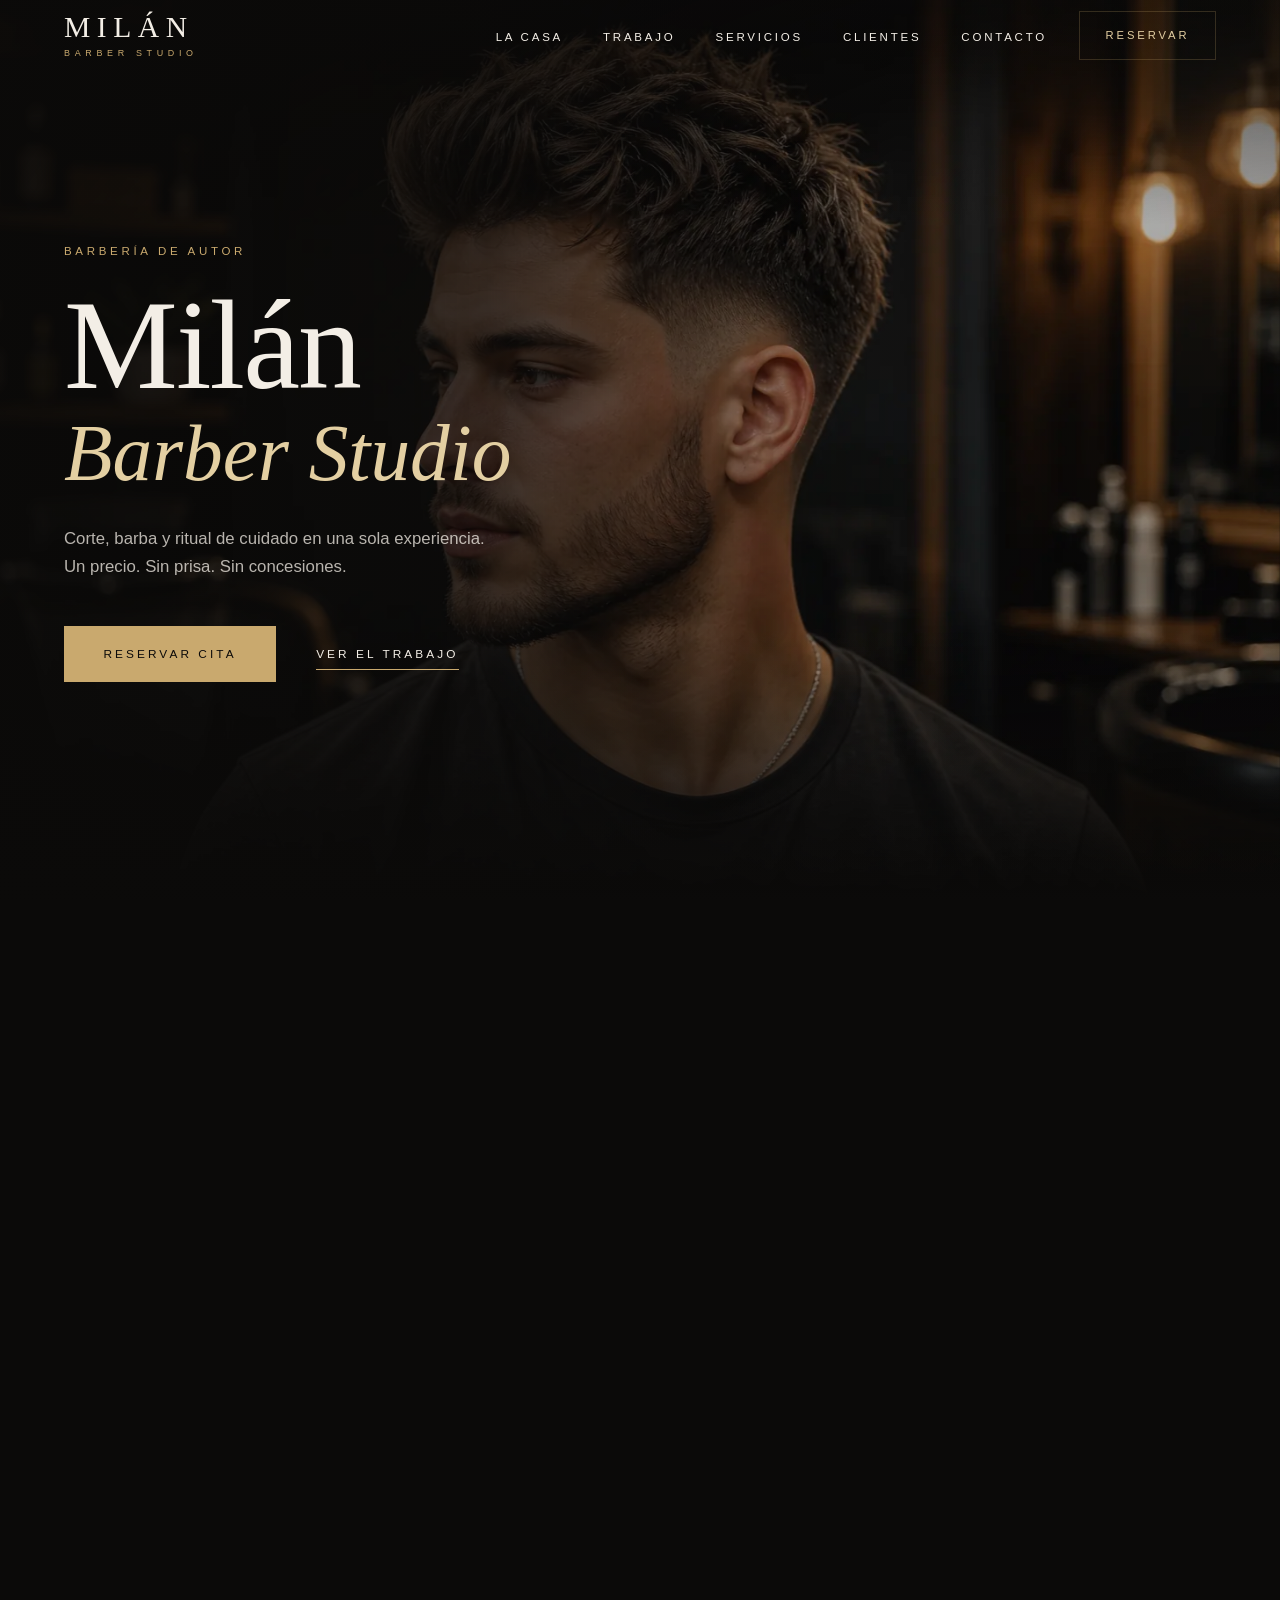
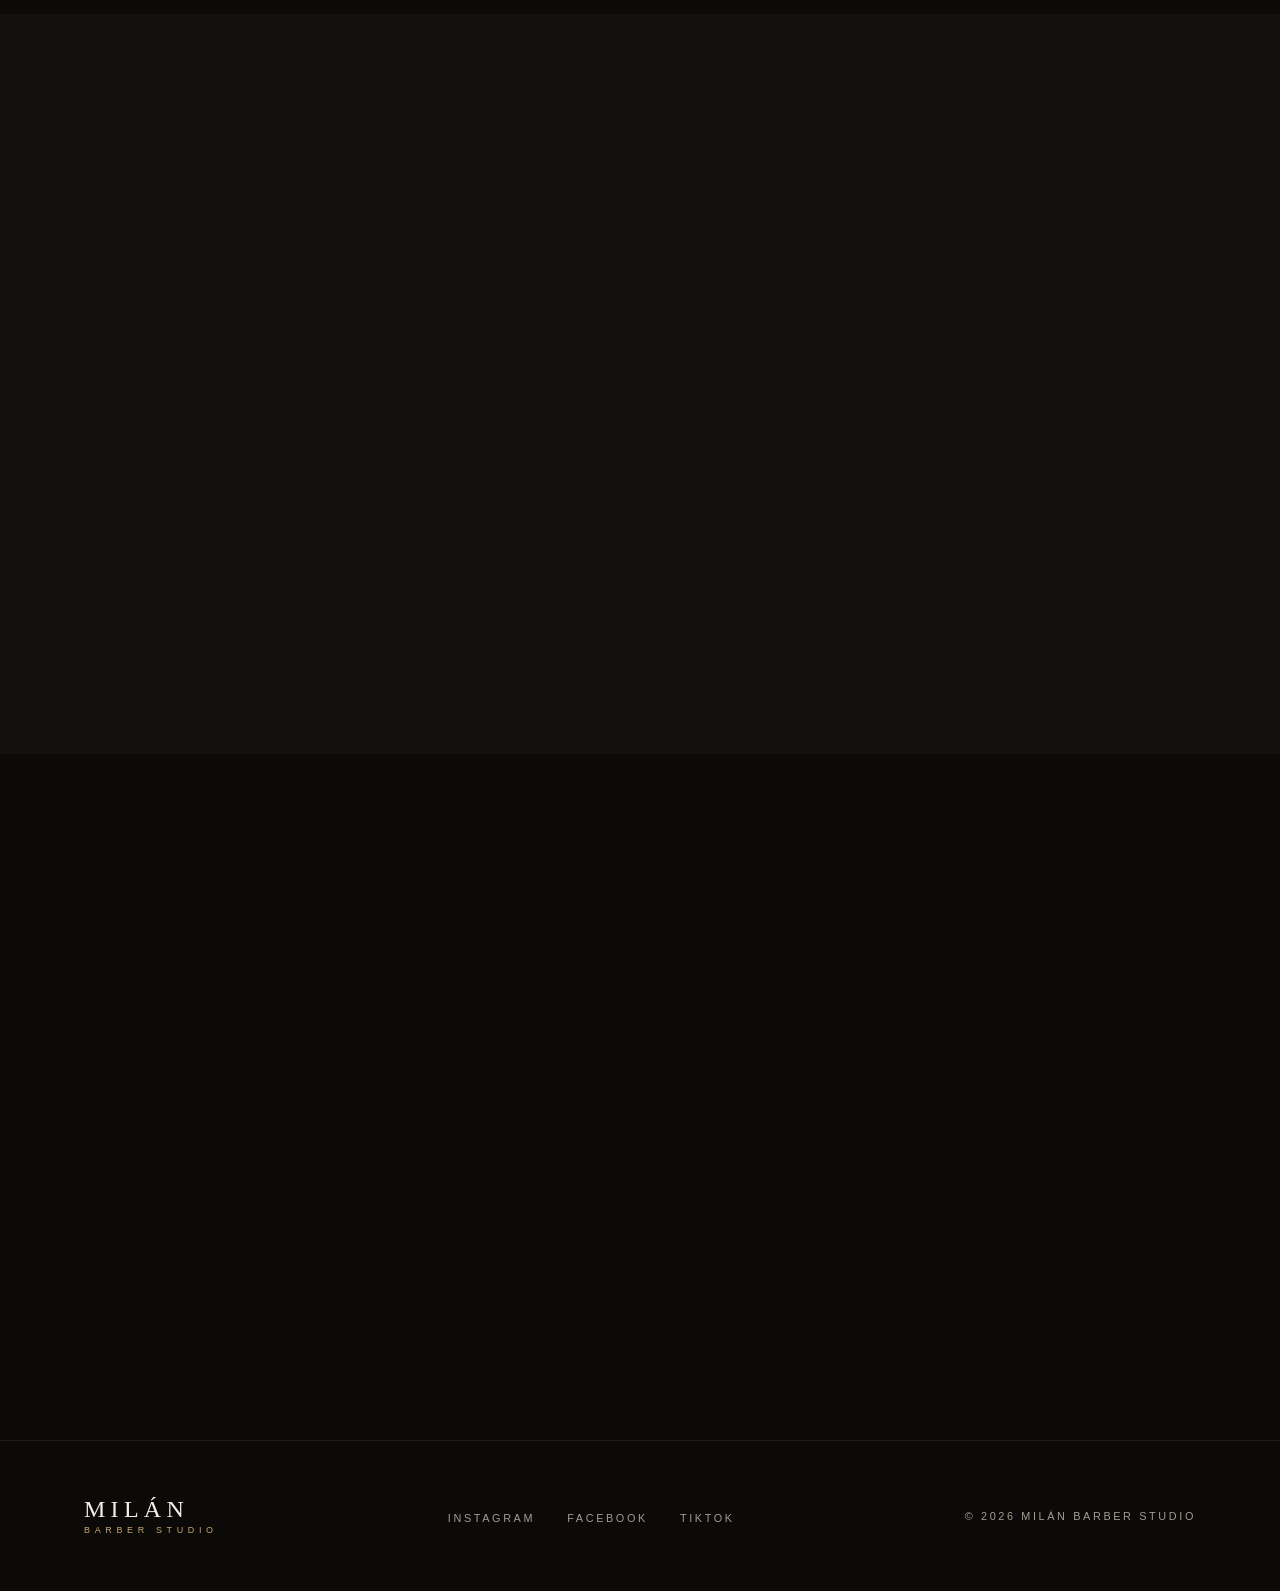
<file: index.html>
<!DOCTYPE html>
<html lang="es">
<head>
  <meta charset="UTF-8" />
  <meta name="viewport" content="width=device-width, initial-scale=1" />
  <meta http-equiv="Content-Security-Policy" content="default-src 'self'; script-src 'self' 'sha256-Du+OJKJSbdUgz5nrHeWWINvez6XKDDU/tyj/5c2uvwo=' https://www.googletagmanager.com https://www.google-analytics.com; style-src 'self' https://fonts.googleapis.com; font-src https://fonts.gstatic.com; img-src 'self' data:; base-uri 'self'; form-action 'self'" />
  <script>document.documentElement.classList.add('js')</script>

  <title>Milán Barber Studio · Barbería de autor</title>
  <meta name="description" content="Milán Barber Studio — barbería de autor. Corte, barba y ritual de cuidado en una sola experiencia, a un precio único. Reserva por WhatsApp." />
  <meta name="theme-color" content="#0b0a09" />
  <link rel="canonical" href="https://milanbarberstudio.com/" />
  <link rel="icon" href="data:image/svg+xml,%3Csvg xmlns='http://www.w3.org/2000/svg' viewBox='0 0 64 64'%3E%3Crect width='64' height='64' fill='%230b0a09'/%3E%3Ctext x='32' y='45' font-family='Georgia,serif' font-size='40' fill='%23c9a96e' text-anchor='middle'%3EM%3C/text%3E%3C/svg%3E" />

  <meta property="og:type" content="website" />
  <meta property="og:locale" content="es_MX" />
  <meta property="og:site_name" content="Milán Barber Studio" />
  <meta property="og:title" content="Milán Barber Studio · Barbería de autor" />
  <meta property="og:description" content="Corte, barba y ritual de cuidado en una sola experiencia, a un precio único." />
  <meta property="og:url" content="https://milanbarberstudio.com/" />
  <meta property="og:image" content="https://milanbarberstudio.com/assets/images/og.jpg" />
  <meta name="twitter:card" content="summary_large_image" />

  <link rel="preconnect" href="https://fonts.googleapis.com" />
  <link rel="preconnect" href="https://fonts.gstatic.com" crossorigin />
  <link rel="stylesheet" href="https://fonts.googleapis.com/css2?family=Cormorant+Garamond:ital,wght@0,300;0,400;0,500;1,300;1,400&family=Jost:wght@300;400;500&display=swap" />
  <link rel="preload" as="image" href="assets/images/hero.webp" imagesrcset="assets/images/hero-sm.webp 768w, assets/images/hero.webp 1536w" imagesizes="100vw" fetchpriority="high" />
  <link rel="stylesheet" href="css/styles.css" />

  <script type="application/ld+json">
  {
    "@context": "https://schema.org",
    "@type": "BarberShop",
    "name": "Milán Barber Studio",
    "url": "https://milanbarberstudio.com/",
    "image": "https://milanbarberstudio.com/assets/images/og.jpg",
    "telephone": "+52 667 123 4567",
    "priceRange": "$$$",
    "openingHoursSpecification": [
      { "@type": "OpeningHoursSpecification", "dayOfWeek": ["Monday","Tuesday","Wednesday","Thursday","Friday"], "opens": "09:00", "closes": "20:00" },
      { "@type": "OpeningHoursSpecification", "dayOfWeek": "Saturday", "opens": "09:00", "closes": "18:00" },
      { "@type": "OpeningHoursSpecification", "dayOfWeek": "Sunday", "opens": "10:00", "closes": "15:00" }
    ]
  }
  </script>
</head>
<body>

  <a class="skip-link" href="#contenido">Saltar al contenido</a>

  <!-- ═════════════ Navegación ═════════════ -->
  <header class="nav" id="nav">
    <a href="#inicio" class="brand" aria-label="Milán Barber Studio, inicio">
      <span class="brand-name">Milán</span>
      <span class="brand-sub">Barber Studio</span>
    </a>

    <nav class="nav-menu" id="navMenu" aria-label="Principal">
      <ul>
        <li><a href="#nosotros">La casa</a></li>
        <li><a href="#galeria">Trabajo</a></li>
        <li><a href="#servicios">Servicios</a></li>
        <li><a href="#testimonios">Clientes</a></li>
        <li><a href="#contacto">Contacto</a></li>
      </ul>
    </nav>

    <a href="#contacto" class="nav-cta">Reservar</a>

    <button class="nav-toggle" id="navToggle" type="button" aria-label="Abrir menú" aria-expanded="false" aria-controls="navMenu">
      <span></span><span></span>
    </button>
  </header>

  <main id="contenido">

    <!-- ═════════════ Hero ═════════════ -->
    <section id="inicio" class="hero">
      <img class="hero-img"
           src="assets/images/hero.webp"
           srcset="assets/images/hero-sm.webp 768w, assets/images/hero.webp 1536w"
           sizes="100vw"
           width="1536" height="1024"
           alt=""
           fetchpriority="high" />
      <div class="hero-shade" aria-hidden="true"></div>

      <div class="hero-content">
        <p class="eyebrow hero-in">Barbería de autor</p>
        <h1 class="hero-title hero-in">
          Milán
          <em>Barber Studio</em>
        </h1>
        <p class="hero-lead hero-in">
          Corte, barba y ritual de cuidado en una sola experiencia.<br class="br-desktop" />
          Un precio. Sin prisa. Sin concesiones.
        </p>
        <div class="hero-actions hero-in">
          <a href="#contacto" class="btn btn-gold">Reservar cita</a>
          <a href="#galeria" class="btn-link">Ver el trabajo</a>
        </div>
      </div>

      <a href="#nosotros" class="scroll-cue" aria-label="Bajar a la siguiente sección">
        <span>Descubrir</span>
        <i aria-hidden="true"></i>
      </a>
    </section>

    <!-- ═════════════ Nosotros ═════════════ -->
    <section id="nosotros" class="section about">
      <div class="container about-grid">
        <figure class="about-figure reveal">
          <img src="assets/images/galeria/fade-clasico.webp" width="1200" height="800" loading="lazy" decoding="async"
               alt="Barbero terminando un fade clásico en Milán Barber Studio" />
        </figure>

        <div class="about-text">
          <p class="eyebrow reveal"><span class="num">01</span> La casa</p>
          <h2 class="section-title reveal">Tu estilo, <em>nuestra pasión</em></h2>
          <p class="body-text reveal">
            En Milán Barber Studio combinamos técnica clásica con la precisión de las tendencias actuales.
            Un espacio pensado para el caballero que valora un corte impecable, un ambiente sereno
            y un trato a la altura.
          </p>
          <p class="body-text reveal">
            Nuestro concepto de <strong>barra libre</strong> reúne todos los servicios de la casa en una sola visita:
            usted sólo se sienta y se deja atender.
          </p>

          <dl class="stats reveal">
            <div><dt>10+</dt><dd>Años de oficio</dd></div>
            <div><dt>1</dt><dd>Precio, todo incluido</dd></div>
            <div><dt>5.0</dt><dd>Calificación de clientes</dd></div>
          </dl>
        </div>
      </div>
    </section>

    <!-- ═════════════ Galería ═════════════ -->
    <section id="galeria" class="section gallery">
      <div class="container">
        <header class="section-head split">
          <div>
            <p class="eyebrow reveal"><span class="num">02</span> El trabajo</p>
            <h2 class="section-title reveal">Galería <em>de cortes</em></h2>
          </div>
          <p class="body-text reveal">
            Cada corte se diseña para quien lo lleva. Fades, texturas, barbas y diseños hechos a mano, uno a la vez.
          </p>
        </header>

        <div class="gallery-grid" id="galeriaGrid"></div>
      </div>
    </section>

    <!-- ═════════════ Servicios ═════════════ -->
    <section id="servicios" class="section services">
      <div class="container">
        <header class="section-head center">
          <p class="eyebrow reveal"><span class="num">03</span> Servicios</p>
          <h2 class="section-title reveal">La barra libre <em>Milán</em></h2>
          <p class="body-text reveal">
            Un solo precio por visita y todos los servicios de la casa incluidos.
            Sin extras, sin sorpresas.
          </p>
        </header>

        <div class="offer reveal">
          <div class="offer-main">
            <span class="offer-tag">Todo incluido</span>
            <p class="offer-text">
              Corte, barba, cejas, lavado y tratamiento durante su visita.
              Una experiencia completa, cuidada en cada detalle.
            </p>
          </div>
          <div class="offer-price">
            <span class="offer-price-label">Precio por visita</span>
            <span class="offer-price-value">Consultar</span>
            <a href="#contacto" class="btn-link">Reservar</a>
          </div>
        </div>

        <ol class="menu">
          <li class="menu-item reveal">
            <div class="menu-row"><h3>Corte clásico</h3><span class="menu-dots" aria-hidden="true"></span><span class="menu-incl">Incluido</span></div>
            <p>Corte a tijera o máquina con acabado preciso, adaptado a su estilo. Incluye lavado y secado.</p>
          </li>
          <li class="menu-item reveal">
            <div class="menu-row"><h3>Arreglo de barba</h3><span class="menu-dots" aria-hidden="true"></span><span class="menu-incl">Incluido</span></div>
            <p>Perfilado con navaja, toalla caliente y aceites esenciales.</p>
          </li>
          <li class="menu-item reveal">
            <div class="menu-row"><h3>Fade &amp; degradado</h3><span class="menu-dots" aria-hidden="true"></span><span class="menu-incl">Incluido</span></div>
            <p>Del skin fade al high fade, con transición limpia y textura a medida.</p>
          </li>
          <li class="menu-item reveal">
            <div class="menu-row"><h3>Cejas &amp; detalles</h3><span class="menu-dots" aria-hidden="true"></span><span class="menu-incl">Incluido</span></div>
            <p>Perfilado de cejas y acabados finos para un resultado pulido.</p>
          </li>
          <li class="menu-item reveal">
            <div class="menu-row"><h3>Tratamiento capilar</h3><span class="menu-dots" aria-hidden="true"></span><span class="menu-incl">Incluido</span></div>
            <p>Hidratación y brillo para devolver vitalidad al cabello.</p>
          </li>
          <li class="menu-item reveal">
            <div class="menu-row"><h3>Diseño de líneas</h3><span class="menu-dots" aria-hidden="true"></span><span class="menu-incl">Incluido</span></div>
            <p>Líneas y patrones trazados a mano, con la precisión de una firma.</p>
          </li>
        </ol>
      </div>
    </section>

    <!-- ═════════════ Testimonios ═════════════ -->
    <section id="testimonios" class="section testimonials">
      <div class="container">
        <header class="section-head center">
          <p class="eyebrow reveal"><span class="num">04</span> Clientes</p>
          <h2 class="section-title reveal">Quienes <em>vuelven</em></h2>
        </header>

        <div class="quotes">
          <figure class="quote reveal">
            <blockquote>El mejor corte que he tenido en años. Sales con todo hecho y sin pagar de más.</blockquote>
            <figcaption><strong>Carlos Mendoza</strong><span>Cliente frecuente</span></figcaption>
          </figure>
          <figure class="quote reveal">
            <blockquote>Ambiente impecable, trato excelente y el fade quedó perfecto. Es mi lugar de confianza.</blockquote>
            <figcaption><strong>Luis Ramírez</strong><span>Nuevo cliente</span></figcaption>
          </figure>
          <figure class="quote reveal">
            <blockquote>Meticulosos y creativos. El concepto de barra libre vale cada peso.</blockquote>
            <figcaption><strong>Javier Villanueva</strong><span>Cliente desde 2022</span></figcaption>
          </figure>
        </div>
      </div>
    </section>

    <!-- ═════════════ Contacto ═════════════ -->
    <section id="contacto" class="section contact">
      <div class="container contact-grid">
        <div class="contact-text">
          <p class="eyebrow reveal"><span class="num">05</span> Reservas</p>
          <h2 class="section-title reveal">Reserve <em>su lugar</em></h2>
          <p class="body-text reveal">
            Atendemos con cita previa para dedicarle el tiempo que merece.
            Escríbanos por WhatsApp y le confirmamos el horario.
          </p>
          <div class="contact-actions reveal">
            <a href="https://wa.me/526671234567?text=Hola%2C%20quiero%20reservar%20en%20Mil%C3%A1n%20Barber%20Studio" target="_blank" rel="noopener" class="btn btn-gold">Reservar por WhatsApp</a>
            <a href="tel:+526671234567" class="btn btn-ghost">Llamar · 667 123 4567</a>
          </div>
        </div>

        <div class="hours reveal">
          <h3 class="hours-title">Horario</h3>
          <dl>
            <div class="hours-row"><dt>Lunes a viernes</dt><span class="menu-dots" aria-hidden="true"></span><dd>9:00 – 20:00</dd></div>
            <div class="hours-row"><dt>Sábado</dt><span class="menu-dots" aria-hidden="true"></span><dd>9:00 – 18:00</dd></div>
            <div class="hours-row"><dt>Domingo</dt><span class="menu-dots" aria-hidden="true"></span><dd>10:00 – 15:00</dd></div>
          </dl>
        </div>
      </div>
    </section>

  </main>

  <!-- ═════════════ Footer ═════════════ -->
  <footer class="footer">
    <div class="container footer-inner">
      <a href="#inicio" class="brand brand-footer" aria-label="Milán Barber Studio, volver arriba">
        <span class="brand-name">Milán</span>
        <span class="brand-sub">Barber Studio</span>
      </a>
      <ul class="footer-social">
        <li><a href="#" aria-label="Instagram">Instagram</a></li>
        <li><a href="#" aria-label="Facebook">Facebook</a></li>
        <li><a href="#" aria-label="TikTok">TikTok</a></li>
      </ul>
      <p class="footer-copy">© <span id="year">2026</span> Milán Barber Studio</p>
    </div>
  </footer>

  <!-- WhatsApp flotante -->
  <a href="https://wa.me/526671234567?text=Hola%2C%20quiero%20reservar%20en%20Mil%C3%A1n%20Barber%20Studio" target="_blank" rel="noopener" class="wa-float" id="waFloat" aria-label="Reservar por WhatsApp">
    <svg viewBox="0 0 24 24" aria-hidden="true"><path d="M17.472 14.382c-.297-.149-1.758-.867-2.03-.967-.273-.099-.471-.148-.67.15-.197.297-.767.966-.94 1.164-.173.199-.347.223-.644.075-.297-.15-1.255-.463-2.39-1.475-.883-.788-1.48-1.761-1.653-2.059-.173-.297-.018-.458.13-.606.134-.133.298-.347.446-.52.149-.174.198-.298.298-.497.099-.198.05-.371-.025-.52-.075-.149-.669-1.612-.916-2.207-.242-.579-.487-.5-.669-.51-.173-.008-.371-.01-.57-.01-.198 0-.52.074-.792.372-.272.297-1.04 1.016-1.04 2.479 0 1.462 1.065 2.875 1.213 3.074.149.198 2.096 3.2 5.077 4.487.709.306 1.262.489 1.694.625.712.227 1.36.195 1.871.118.571-.085 1.758-.719 2.006-1.413.248-.694.248-1.289.173-1.413-.074-.124-.272-.198-.57-.347m-5.421 7.403h-.004a9.87 9.87 0 01-5.031-1.378l-.361-.214-3.741.982.998-3.648-.235-.374a9.86 9.86 0 01-1.51-5.26c.001-5.45 4.436-9.884 9.888-9.884 2.64 0 5.122 1.03 6.988 2.898a9.825 9.825 0 012.893 6.994c-.003 5.45-4.437 9.884-9.885 9.884m8.413-18.297A11.815 11.815 0 0012.05 0C5.495 0 .16 5.335.157 11.892c0 2.096.547 4.142 1.588 5.945L.057 24l6.305-1.654a11.882 11.882 0 005.683 1.448h.005c6.554 0 11.89-5.335 11.893-11.893a11.821 11.821 0 00-3.48-8.413z"/></svg>
  </a>

  <!-- Visor de fotos -->
  <dialog class="lightbox" id="lightbox" aria-label="Visor de fotos">
    <button class="lb-close" type="button" aria-label="Cerrar">×</button>
    <button class="lb-nav lb-prev" type="button" aria-label="Foto anterior">‹</button>
    <figure>
      <img id="lbImg" alt="" />
      <figcaption id="lbCaption"></figcaption>
    </figure>
    <button class="lb-nav lb-next" type="button" aria-label="Foto siguiente">›</button>
  </dialog>

  <script src="js/galeria-config.js" defer></script>
  <script src="js/main.js" defer></script>
</body>
</html>
</file>
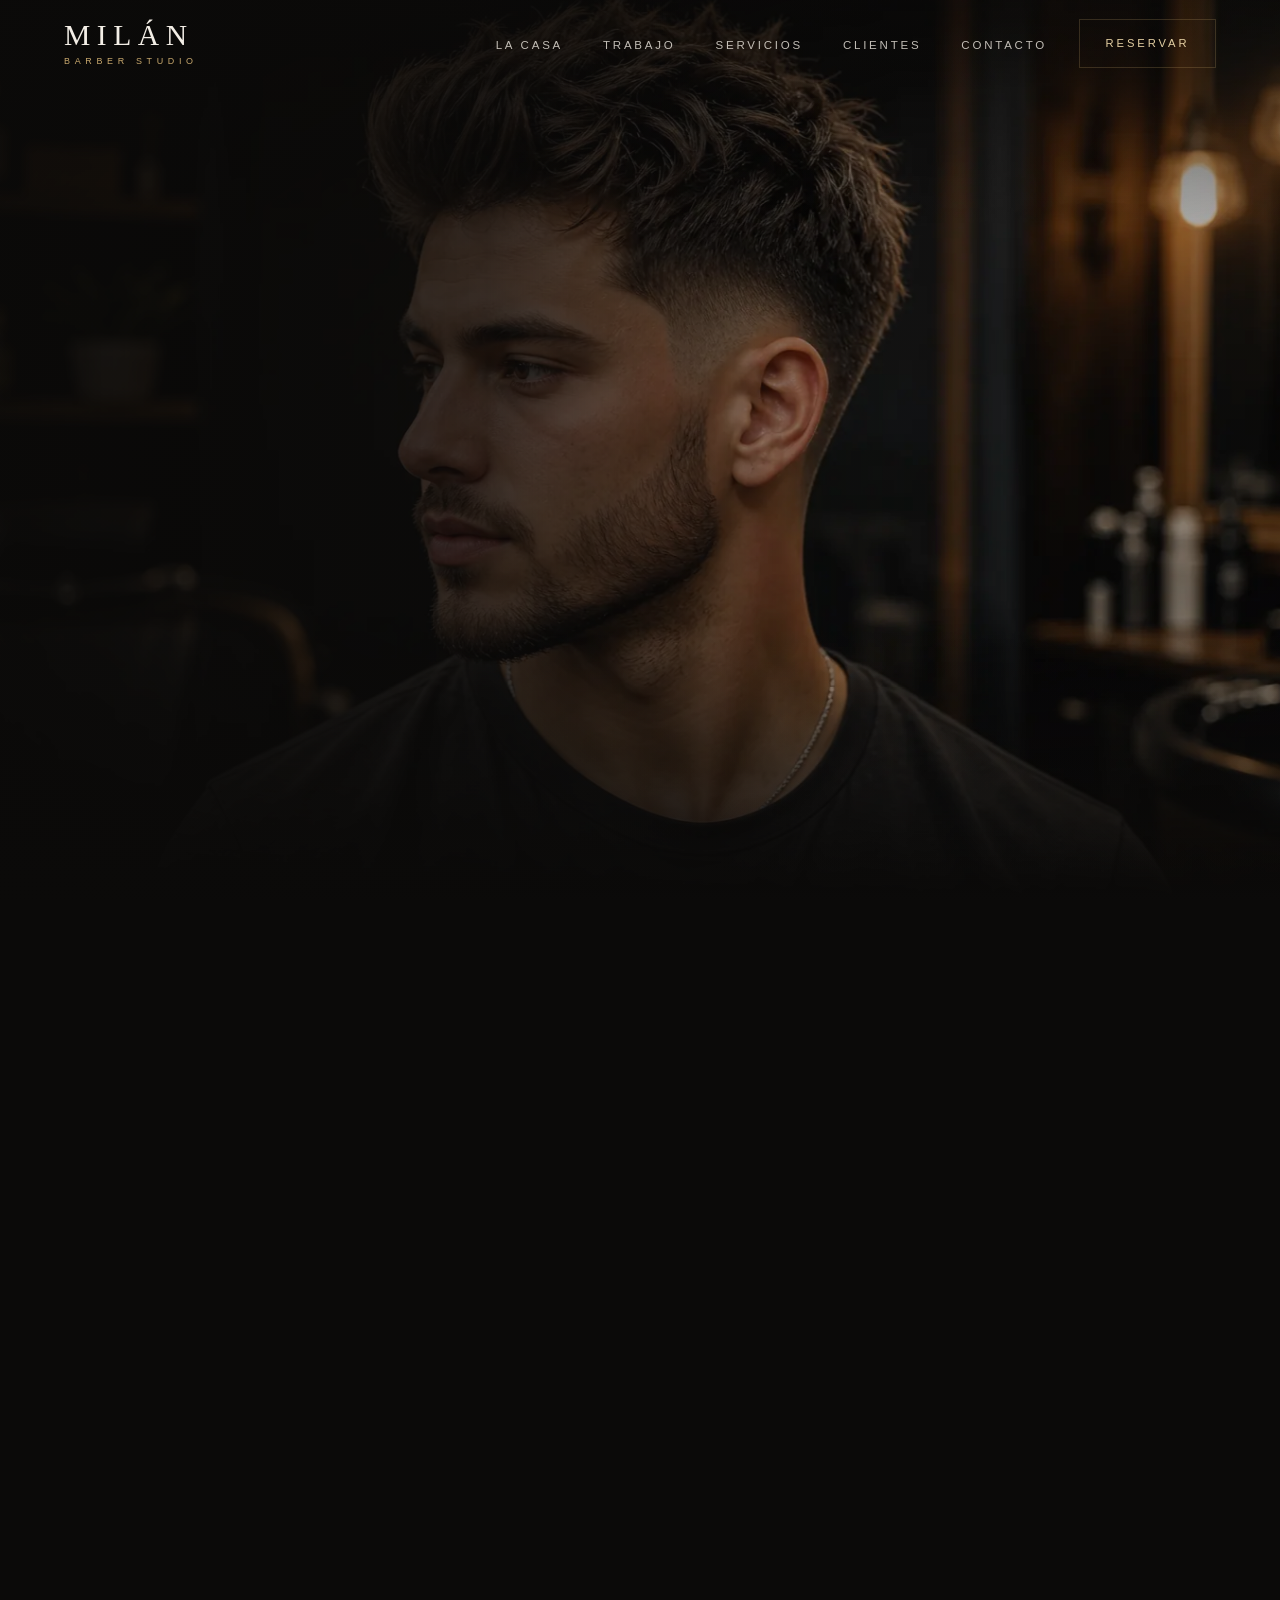
<file: barberia.html>
<!DOCTYPE html>
<html lang="es">
<head>
  <meta charset="UTF-8" />
  <meta name="viewport" content="width=device-width, initial-scale=1" />
  <meta http-equiv="refresh" content="0; url=index.html" />
  <link rel="canonical" href="https://milanbarberstudio.com/" />
  <title>Milán Barber Studio</title>
</head>
<body>
  <p>Redirigiendo a <a href="index.html">Milán Barber Studio</a>…</p>
</body>
</html>
</file>
<file: css/styles.css>
/* ==========================================================================
   Milán Barber Studio — hoja de estilos
   Paleta: negro cálido + marfil + champán. Tipografía: Cormorant Garamond / Jost.
   ========================================================================== */

:root {
  --ink:        #0b0a09;   /* fondo principal */
  --ink-2:      #121110;   /* fondo alterno */
  --ink-3:      #1b1916;   /* superficies */
  --ivory:      #f3eee6;   /* texto principal */
  --muted:      #a49c90;   /* texto secundario */
  --gold:       #c9a96e;   /* acento champán */
  --gold-soft:  #e3cfa2;
  --line:       rgba(201, 169, 110, 0.22);
  --line-soft:  rgba(243, 238, 230, 0.08);

  --serif: 'Cormorant Garamond', 'Times New Roman', serif;
  --sans:  'Jost', 'Helvetica Neue', Arial, sans-serif;

  --ease: cubic-bezier(0.22, 1, 0.36, 1);
  --gutter: clamp(1.25rem, 5vw, 4rem);
  --section-y: clamp(5.5rem, 12vw, 10rem);
  --nav-h: 5.5rem;
}

/* ── Base ─────────────────────────────────────────────────────────────── */
*, *::before, *::after { box-sizing: border-box; margin: 0; padding: 0; }

html {
  scroll-behavior: smooth;
  scroll-padding-top: 4.5rem;
  -webkit-text-size-adjust: 100%;
}

body {
  background: var(--ink);
  color: var(--ivory);
  font-family: var(--sans);
  font-weight: 300;
  font-size: 1rem;
  line-height: 1.7;
  -webkit-font-smoothing: antialiased;
  -moz-osx-font-smoothing: grayscale;
  text-rendering: optimizeLegibility;
  overflow-x: hidden;
}

body.menu-open { overflow: hidden; }

img { display: block; max-width: 100%; height: auto; }
a { color: inherit; text-decoration: none; }
ul, ol { list-style: none; }
strong { font-weight: 500; color: var(--ivory); }

::selection { background: var(--gold); color: var(--ink); }

:focus-visible {
  outline: 1px solid var(--gold);
  outline-offset: 4px;
}

.skip-link {
  position: absolute;
  left: 1rem;
  top: -4rem;
  z-index: 2000;
  padding: 0.75rem 1.25rem;
  background: var(--gold);
  color: var(--ink);
  font-size: 0.8rem;
  letter-spacing: 0.1em;
}
.skip-link:focus { top: 1rem; }

.container {
  width: 100%;
  max-width: 1240px;
  margin: 0 auto;
  padding: 0 var(--gutter);
}

.section { padding: var(--section-y) 0; position: relative; }

/* ── Tipografía ───────────────────────────────────────────────────────── */
.eyebrow {
  display: flex;
  align-items: center;
  gap: 0.9rem;
  font-size: 0.72rem;
  font-weight: 400;
  letter-spacing: 0.32em;
  text-transform: uppercase;
  color: var(--gold);
  margin-bottom: 1.6rem;
}

.eyebrow .num {
  font-family: var(--serif);
  font-style: italic;
  font-size: 1rem;
  letter-spacing: 0.05em;
  text-transform: none;
}

.eyebrow .num::after {
  content: '';
  display: inline-block;
  width: 2.5rem;
  height: 1px;
  margin-left: 0.9rem;
  vertical-align: middle;
  background: var(--line);
}

.section-title {
  font-family: var(--serif);
  font-weight: 300;
  font-size: clamp(2.6rem, 5.4vw, 4.75rem);
  line-height: 1.02;
  letter-spacing: -0.01em;
  margin-bottom: 1.75rem;
}

.section-title em {
  font-style: italic;
  color: var(--gold-soft);
}

.body-text {
  color: var(--muted);
  font-size: 1.02rem;
  max-width: 34rem;
}
.body-text + .body-text { margin-top: 1.1rem; }

.section-head { margin-bottom: clamp(3rem, 6vw, 5rem); }

.section-head.split {
  display: grid;
  grid-template-columns: 1fr 1fr;
  align-items: end;
  gap: 3rem;
}
.section-head.split .section-title { margin-bottom: 0; }

.section-head.center { text-align: center; }
.section-head.center .eyebrow { justify-content: center; }
.section-head.center .body-text { margin: 0 auto; }

/* ── Botones ──────────────────────────────────────────────────────────── */
.btn {
  position: relative;
  display: inline-flex;
  align-items: center;
  justify-content: center;
  min-height: 3.5rem;
  padding: 0 2.4rem;
  font-family: var(--sans);
  font-size: 0.74rem;
  font-weight: 400;
  letter-spacing: 0.26em;
  text-transform: uppercase;
  white-space: nowrap;
  border: 1px solid var(--gold);
  overflow: hidden;
  isolation: isolate;
  transition: color 0.5s var(--ease), border-color 0.5s var(--ease);
}

.btn::before {
  content: '';
  position: absolute;
  inset: 0;
  z-index: -1;
  transform: scaleX(0);
  transform-origin: right;
  transition: transform 0.6s var(--ease);
}
.btn:hover::before { transform: scaleX(1); transform-origin: left; }

.btn-gold { background: var(--gold); color: var(--ink); }
.btn-gold::before { background: var(--ivory); }
.btn-gold:hover { border-color: var(--ivory); }

.btn-ghost { color: var(--ivory); border-color: var(--line); }
.btn-ghost::before { background: var(--gold); }
.btn-ghost:hover { color: var(--ink); border-color: var(--gold); }

.btn-link {
  position: relative;
  display: inline-block;
  padding: 0.4rem 0;
  font-size: 0.74rem;
  font-weight: 400;
  letter-spacing: 0.26em;
  text-transform: uppercase;
  color: var(--ivory);
}
.btn-link::after {
  content: '';
  position: absolute;
  left: 0; right: 0; bottom: 0;
  height: 1px;
  background: var(--gold);
  transform-origin: left;
  transition: transform 0.6s var(--ease);
}
.btn-link:hover::after { transform: scaleX(0.35); }

/* ── Navegación ───────────────────────────────────────────────────────── */
.nav {
  position: fixed;
  inset: 0 0 auto 0;
  z-index: 1000;
  height: var(--nav-h);
  display: flex;
  align-items: center;
  gap: 2rem;
  padding: 0 var(--gutter);
  border-bottom: 1px solid transparent;
  transition: height 0.5s var(--ease), background-color 0.5s var(--ease), border-color 0.5s var(--ease);
}

.nav.is-scrolled {
  --nav-h: 4.25rem;
  background: rgba(11, 10, 9, 0.86);
  -webkit-backdrop-filter: blur(14px) saturate(140%);
  backdrop-filter: blur(14px) saturate(140%);
  border-bottom-color: var(--line-soft);
}

.brand {
  display: inline-flex;
  flex-direction: column;
  align-items: flex-start;
  line-height: 1;
  margin-right: auto;
  position: relative;
  z-index: 2;
}

.brand-name {
  font-family: var(--serif);
  font-size: 1.85rem;
  font-weight: 400;
  letter-spacing: 0.22em;
  text-transform: uppercase;
  color: var(--ivory);
}

.brand-sub {
  margin-top: 0.35rem;
  font-size: 0.56rem;
  font-weight: 400;
  letter-spacing: 0.52em;
  text-transform: uppercase;
  color: var(--gold);
}

.nav-menu ul { display: flex; gap: 2.5rem; }

.nav-menu a {
  position: relative;
  font-size: 0.72rem;
  font-weight: 400;
  letter-spacing: 0.24em;
  text-transform: uppercase;
  color: rgba(243, 238, 230, 0.78);
  padding: 0.5rem 0;
  transition: color 0.4s var(--ease);
}

.nav-menu a::after {
  content: '';
  position: absolute;
  left: 0; right: 0; bottom: 0.15rem;
  height: 1px;
  background: var(--gold);
  transform: scaleX(0);
  transition: transform 0.5s var(--ease);
}

.nav-menu a:hover,
.nav-menu a.is-active { color: var(--ivory); }
.nav-menu a:hover::after,
.nav-menu a.is-active::after { transform: scaleX(1); }

.nav-cta {
  font-size: 0.7rem;
  font-weight: 400;
  letter-spacing: 0.26em;
  text-transform: uppercase;
  padding: 0.85rem 1.6rem;
  border: 1px solid var(--line);
  color: var(--gold-soft);
  transition: background-color 0.4s var(--ease), color 0.4s var(--ease), border-color 0.4s var(--ease);
}
.nav-cta:hover { background: var(--gold); border-color: var(--gold); color: var(--ink); }

.nav-toggle {
  display: none;
  position: relative;
  z-index: 2;
  width: 44px;
  height: 44px;
  background: none;
  border: 0;
  cursor: pointer;
}

.nav-toggle span {
  position: absolute;
  left: 10px; right: 10px;
  height: 1px;
  background: var(--ivory);
  transition: transform 0.5s var(--ease), top 0.5s var(--ease);
}
.nav-toggle span:nth-child(1) { top: 18px; }
.nav-toggle span:nth-child(2) { top: 26px; }

.nav-toggle[aria-expanded="true"] span:nth-child(1) { top: 22px; transform: rotate(45deg); }
.nav-toggle[aria-expanded="true"] span:nth-child(2) { top: 22px; transform: rotate(-45deg); }

/* ── Hero ─────────────────────────────────────────────────────────────── */
.hero {
  position: relative;
  min-height: 100vh;
  min-height: 100svh;
  display: flex;
  align-items: center;
  padding: calc(var(--nav-h) + 2rem) var(--gutter) 6rem;
  overflow: hidden;
  isolation: isolate;
}

.hero-img {
  position: absolute;
  inset: 0;
  z-index: -2;
  width: 100%;
  height: 100%;
  object-fit: cover;
  object-position: 70% 30%;
  animation: heroZoom 14s var(--ease) both;
}

.hero-shade {
  position: absolute;
  inset: 0;
  z-index: -1;
  background:
    linear-gradient(90deg, rgba(11,10,9,0.94) 0%, rgba(11,10,9,0.78) 38%, rgba(11,10,9,0.25) 70%, rgba(11,10,9,0.35) 100%),
    linear-gradient(0deg, var(--ink) 0%, rgba(11,10,9,0) 30%),
    linear-gradient(180deg, rgba(11,10,9,0.6) 0%, rgba(11,10,9,0) 25%);
}

.hero-content {
  width: 100%;
  max-width: 1240px;
  margin: 0 auto;
}

.hero-title {
  font-family: var(--serif);
  font-weight: 300;
  font-size: clamp(3.8rem, 10vw, 9rem);
  line-height: 0.92;
  letter-spacing: -0.015em;
  margin-bottom: 2.2rem;
}

.hero-title em {
  display: block;
  font-style: italic;
  color: var(--gold-soft);
  font-size: 0.62em;
  letter-spacing: 0;
  margin-top: 0.15em;
}

.hero-lead {
  max-width: 30rem;
  color: rgba(243, 238, 230, 0.75);
  font-size: 1.05rem;
  margin-bottom: 2.75rem;
}

.hero-actions {
  display: flex;
  flex-wrap: wrap;
  align-items: center;
  gap: 1.5rem 2.5rem;
}

.hero-in { animation: riseIn 1.4s var(--ease) both; }
.hero-in:nth-child(1) { animation-delay: 0.15s; }
.hero-in:nth-child(2) { animation-delay: 0.3s; }
.hero-in:nth-child(3) { animation-delay: 0.5s; }
.hero-in:nth-child(4) { animation-delay: 0.65s; }

.scroll-cue {
  position: absolute;
  left: 50%;
  bottom: 2.25rem;
  transform: translateX(-50%);
  display: flex;
  flex-direction: column;
  align-items: center;
  gap: 0.9rem;
  font-size: 0.62rem;
  letter-spacing: 0.4em;
  text-transform: uppercase;
  color: var(--muted);
  animation: fadeIn 1.6s ease 1.2s both;
}

.scroll-cue i {
  position: relative;
  width: 1px;
  height: 3.25rem;
  background: var(--line-soft);
  overflow: hidden;
}
.scroll-cue i::after {
  content: '';
  position: absolute;
  inset: 0;
  background: var(--gold);
  animation: cue 2.6s var(--ease) infinite;
}

/* ── Nosotros ─────────────────────────────────────────────────────────── */
.about-grid {
  display: grid;
  grid-template-columns: 1.05fr 1fr;
  gap: clamp(3rem, 7vw, 7rem);
  align-items: center;
}

.about-figure {
  position: relative;
  aspect-ratio: 4 / 5;
}

.about-figure::before {
  content: '';
  position: absolute;
  inset: 1.5rem -1.5rem -1.5rem 1.5rem;
  border: 1px solid var(--line);
  z-index: -1;
}

.about-figure img {
  width: 100%;
  height: 100%;
  object-fit: cover;
  object-position: 42% center;
  filter: saturate(0.9);
}

.stats {
  display: grid;
  grid-template-columns: repeat(3, 1fr);
  margin-top: 3.25rem;
  border-top: 1px solid var(--line-soft);
}

.stats > div {
  padding: 1.75rem 1rem 0 0;
}
.stats > div + div {
  padding-left: 1.5rem;
  border-left: 1px solid var(--line-soft);
}

.stats dt {
  font-family: var(--serif);
  font-size: clamp(2.2rem, 3.6vw, 3rem);
  font-weight: 300;
  line-height: 1;
  color: var(--gold-soft);
}

.stats dd {
  margin-top: 0.6rem;
  font-size: 0.66rem;
  letter-spacing: 0.22em;
  text-transform: uppercase;
  color: var(--muted);
  line-height: 1.5;
}

/* ── Galería ──────────────────────────────────────────────────────────── */
.gallery { background: var(--ink-2); }

.gallery-grid {
  display: grid;
  grid-template-columns: repeat(12, 1fr);
  grid-auto-rows: clamp(150px, 17vw, 230px);
  gap: clamp(0.75rem, 1.4vw, 1.25rem);
}

.gallery-item {
  position: relative;
  overflow: hidden;
  background: var(--ink-3);
  grid-column: span 4;
  grid-row: span 2;
  cursor: zoom-in;
  border: 0;
  padding: 0;
  color: inherit;
  font: inherit;
  text-align: left;
}

/* Composición editorial para los primeros 5; el resto fluye en 3 columnas */
.gallery-item:nth-child(5n + 1) { grid-column: span 7; grid-row: span 3; }
.gallery-item:nth-child(5n + 2) { grid-column: span 5; grid-row: span 3; }
.gallery-item:nth-child(5n + 3),
.gallery-item:nth-child(5n + 4),
.gallery-item:nth-child(5n + 5) { grid-column: span 4; grid-row: span 2; }

.gallery-item img {
  width: 100%;
  height: 100%;
  object-fit: cover;
  transition: transform 1.4s var(--ease), filter 1s var(--ease);
  filter: saturate(0.85) brightness(0.92);
}

.gallery-item::after {
  content: '';
  position: absolute;
  inset: 0;
  background: linear-gradient(0deg, rgba(11,10,9,0.85) 0%, rgba(11,10,9,0) 45%);
  opacity: 0.85;
  transition: opacity 0.8s var(--ease);
}

.gallery-caption {
  position: absolute;
  left: 1.5rem;
  right: 1.5rem;
  bottom: 1.3rem;
  z-index: 1;
  display: flex;
  justify-content: space-between;
  align-items: baseline;
  gap: 1rem;
}

.gallery-caption span:first-child {
  font-family: var(--serif);
  font-size: clamp(1.25rem, 1.8vw, 1.6rem);
  font-style: italic;
  font-weight: 400;
}

.gallery-caption span:last-child {
  font-size: 0.62rem;
  letter-spacing: 0.3em;
  color: var(--gold);
}

.gallery-item:hover img,
.gallery-item:focus-visible img { transform: scale(1.045); filter: saturate(1) brightness(1); }
.gallery-item:hover::after { opacity: 1; }

/* ── Servicios ────────────────────────────────────────────────────────── */
.offer {
  display: grid;
  grid-template-columns: 1.6fr 1fr;
  border: 1px solid var(--line);
  margin-bottom: clamp(4rem, 8vw, 6rem);
  position: relative;
}

.offer::before,
.offer::after {
  content: '';
  position: absolute;
  width: 14px; height: 14px;
  border: 1px solid var(--gold);
}
.offer::before { top: -1px; left: -1px; border-right: 0; border-bottom: 0; }
.offer::after  { bottom: -1px; right: -1px; border-left: 0; border-top: 0; }

.offer-main { padding: clamp(2rem, 4.5vw, 3.75rem); }

.offer-tag {
  display: inline-block;
  font-size: 0.66rem;
  letter-spacing: 0.32em;
  text-transform: uppercase;
  color: var(--gold);
  margin-bottom: 1.25rem;
}

.offer-text {
  font-family: var(--serif);
  font-size: clamp(1.45rem, 2.4vw, 2rem);
  font-weight: 300;
  line-height: 1.35;
  color: var(--ivory);
}

.offer-price {
  display: flex;
  flex-direction: column;
  align-items: center;
  justify-content: center;
  gap: 0.6rem;
  padding: 2.5rem 2rem;
  border-left: 1px solid var(--line);
  background: linear-gradient(160deg, rgba(201,169,110,0.07), rgba(201,169,110,0) 60%);
  text-align: center;
}

.offer-price-label {
  font-size: 0.64rem;
  letter-spacing: 0.3em;
  text-transform: uppercase;
  color: var(--muted);
}

.offer-price-value {
  font-family: var(--serif);
  font-size: clamp(2.6rem, 4.5vw, 3.6rem);
  font-weight: 300;
  font-style: italic;
  line-height: 1.1;
  color: var(--gold-soft);
  margin-bottom: 0.75rem;
}

.menu {
  display: grid;
  grid-template-columns: 1fr 1fr;
  column-gap: clamp(3rem, 7vw, 6rem);
  row-gap: 2.75rem;
}

.menu-row,
.hours-row {
  display: flex;
  align-items: baseline;
  gap: 1rem;
}

.menu-row h3 {
  font-family: var(--serif);
  font-size: clamp(1.45rem, 2.1vw, 1.75rem);
  font-weight: 400;
  line-height: 1.2;
}

.menu-dots {
  flex: 1;
  min-width: 1.5rem;
  border-bottom: 1px dotted rgba(201, 169, 110, 0.4);
  transform: translateY(-0.3rem);
}

.menu-incl {
  font-size: 0.64rem;
  letter-spacing: 0.26em;
  text-transform: uppercase;
  color: var(--gold);
  white-space: nowrap;
}

.menu-item p {
  margin-top: 0.5rem;
  max-width: 30rem;
  color: var(--muted);
  font-size: 0.95rem;
}

/* ── Testimonios ──────────────────────────────────────────────────────── */
.testimonials { background: var(--ink-2); }

.quotes {
  display: grid;
  grid-template-columns: repeat(3, 1fr);
  gap: clamp(2rem, 4vw, 4rem);
}

.quote {
  position: relative;
  padding-top: 3.25rem;
  border-top: 1px solid var(--line);
}

.quote::before {
  content: '“';
  position: absolute;
  top: 0.6rem;
  left: 0;
  font-family: var(--serif);
  font-size: 4rem;
  line-height: 1;
  color: var(--gold);
}

.quote blockquote {
  font-family: var(--serif);
  font-size: clamp(1.3rem, 1.8vw, 1.55rem);
  font-style: italic;
  font-weight: 300;
  line-height: 1.45;
  color: var(--ivory);
}

.quote figcaption {
  margin-top: 2rem;
  display: flex;
  flex-direction: column;
  gap: 0.2rem;
}

.quote figcaption strong {
  font-size: 0.78rem;
  font-weight: 400;
  letter-spacing: 0.22em;
  text-transform: uppercase;
}

.quote figcaption span {
  font-size: 0.85rem;
  color: var(--muted);
}

/* ── Contacto ─────────────────────────────────────────────────────────── */
.contact-grid {
  display: grid;
  grid-template-columns: 1.2fr 1fr;
  gap: clamp(3rem, 8vw, 8rem);
  align-items: center;
}

.contact-actions {
  display: flex;
  flex-wrap: wrap;
  gap: 1rem;
  margin-top: 2.75rem;
}

.hours {
  padding: clamp(2rem, 4vw, 3.25rem);
  border: 1px solid var(--line);
  background: var(--ink-2);
}

.hours-title {
  font-family: var(--serif);
  font-size: 1.9rem;
  font-weight: 300;
  font-style: italic;
  color: var(--gold-soft);
  margin-bottom: 1.75rem;
}

.hours-row { padding: 0.9rem 0; }
.hours-row + .hours-row { border-top: 1px solid var(--line-soft); }

.hours-row dt {
  font-size: 0.72rem;
  letter-spacing: 0.22em;
  text-transform: uppercase;
  color: var(--muted);
}

.hours-row dd {
  font-family: var(--serif);
  font-size: 1.3rem;
  white-space: nowrap;
}

/* ── Footer ───────────────────────────────────────────────────────────── */
.footer {
  border-top: 1px solid var(--line-soft);
  padding: 3.5rem 0;
}

.footer-inner {
  display: flex;
  align-items: center;
  justify-content: space-between;
  flex-wrap: wrap;
  gap: 2rem;
}

.brand-footer { margin-right: 0; }
.brand-footer .brand-name { font-size: 1.5rem; }

.footer-social { display: flex; gap: 2rem; }

.footer-social a,
.footer-copy {
  font-size: 0.68rem;
  letter-spacing: 0.24em;
  text-transform: uppercase;
  color: var(--muted);
}

.footer-social a { transition: color 0.4s var(--ease); }
.footer-social a:hover { color: var(--gold); }

/* ── WhatsApp flotante ────────────────────────────────────────────────── */
.wa-float {
  position: fixed;
  right: clamp(1rem, 3vw, 2rem);
  bottom: clamp(1rem, 3vw, 2rem);
  z-index: 900;
  display: grid;
  place-items: center;
  width: 3.5rem;
  height: 3.5rem;
  border-radius: 50%;
  background: rgba(11, 10, 9, 0.85);
  border: 1px solid var(--line);
  -webkit-backdrop-filter: blur(10px);
  backdrop-filter: blur(10px);
  box-shadow: 0 10px 30px rgba(0, 0, 0, 0.45);
  transition: opacity 0.6s var(--ease), transform 0.6s var(--ease), background-color 0.4s var(--ease), border-color 0.4s var(--ease);
}

.wa-float svg { width: 1.35rem; height: 1.35rem; fill: var(--gold); transition: fill 0.4s var(--ease); }
.wa-float:hover { background: var(--gold); border-color: var(--gold); }
.wa-float:hover svg { fill: var(--ink); }

.js .wa-float:not(.is-visible) {
  opacity: 0;
  transform: translateY(1rem);
  pointer-events: none;
}

/* ── Visor de fotos ───────────────────────────────────────────────────── */
.lightbox {
  width: 100%;
  height: 100%;
  max-width: none;
  max-height: none;
  margin: 0;
  border: 0;
  padding: 0;
  background: rgba(8, 7, 6, 0.96);
  color: var(--ivory);
}

.lightbox[open] {
  display: grid;
  grid-template-columns: auto 1fr auto;
  align-items: center;
  animation: fadeIn 0.5s var(--ease);
}

.lightbox::backdrop { background: transparent; }

.lightbox figure {
  display: flex;
  flex-direction: column;
  align-items: center;
  gap: 1.25rem;
  padding: 4rem 0;
  min-width: 0;
}

.lightbox img {
  max-width: 100%;
  max-height: calc(100vh - 10rem);
  max-height: calc(100svh - 10rem);
  object-fit: contain;
}

.lightbox figcaption {
  font-family: var(--serif);
  font-style: italic;
  font-size: 1.4rem;
  color: var(--gold-soft);
}

.lb-close,
.lb-nav {
  background: none;
  border: 0;
  color: var(--ivory);
  font-family: var(--serif);
  font-weight: 300;
  cursor: pointer;
  transition: color 0.3s var(--ease);
}

.lb-close:hover,
.lb-nav:hover { color: var(--gold); }

.lb-close {
  position: absolute;
  top: 1rem;
  right: 1.25rem;
  width: 3rem;
  height: 3rem;
  font-size: 2.4rem;
  line-height: 1;
}

.lb-nav {
  width: clamp(3rem, 8vw, 6rem);
  height: 6rem;
  font-size: 3.2rem;
}

/* ── Animaciones de entrada ───────────────────────────────────────────── */
.js .reveal {
  opacity: 0;
  transform: translateY(24px);
  transition: opacity 1.2s var(--ease), transform 1.2s var(--ease);
}

.js .reveal.is-visible {
  opacity: 1;
  transform: none;
}

@keyframes riseIn {
  from { opacity: 0; transform: translateY(26px); }
  to   { opacity: 1; transform: none; }
}

@keyframes fadeIn {
  from { opacity: 0; }
  to   { opacity: 1; }
}

@keyframes heroZoom {
  from { transform: scale(1.08); }
  to   { transform: scale(1); }
}

@keyframes cue {
  0%   { transform: translateY(-100%); }
  60%  { transform: translateY(100%); }
  100% { transform: translateY(100%); }
}

/* ── Responsive ───────────────────────────────────────────────────────── */
@media (max-width: 1080px) {
  .nav-menu ul { gap: 1.75rem; }
}

@media (max-width: 960px) {
  :root { --nav-h: 4.5rem; }

  .nav-cta { display: none; }
  .nav-toggle { display: block; }

  .nav-menu {
    position: fixed;
    inset: 0;
    z-index: 1;
    display: flex;
    align-items: center;
    justify-content: center;
    background: var(--ink);
    opacity: 0;
    visibility: hidden;
    transition: opacity 0.6s var(--ease), visibility 0s linear 0.6s;
  }

  /* backdrop-filter atraparía al menú fijo dentro de la barra: se quita al abrir */
  body.menu-open .nav {
    background: transparent;
    -webkit-backdrop-filter: none;
    backdrop-filter: none;
    border-bottom-color: transparent;
  }

  .nav-menu.is-open {
    opacity: 1;
    visibility: visible;
    transition: opacity 0.6s var(--ease), visibility 0s;
  }

  .nav-menu ul {
    flex-direction: column;
    align-items: center;
    gap: 1.25rem;
  }

  .nav-menu a {
    font-family: var(--serif);
    font-size: 2.4rem;
    font-weight: 300;
    letter-spacing: 0.02em;
    text-transform: none;
    color: var(--ivory);
  }

  .nav-menu a::after { display: none; }
  .nav-menu a.is-active { color: var(--gold-soft); font-style: italic; }

  .section-head.split { grid-template-columns: 1fr; gap: 1.5rem; }

  .about-grid,
  .contact-grid { grid-template-columns: 1fr; }

  .about-figure { aspect-ratio: 4 / 3; margin-right: 1.5rem; }

  .gallery-grid { grid-template-columns: repeat(2, 1fr); grid-auto-rows: 42vw; }
  .gallery-item:nth-child(n) { grid-column: span 1; grid-row: span 1; }
  .gallery-item:nth-child(5n + 1) { grid-column: span 2; grid-row: span 1; }

  .offer { grid-template-columns: 1fr; }
  .offer-price { border-left: 0; border-top: 1px solid var(--line); }

  .menu { grid-template-columns: 1fr; }

  .quotes { grid-template-columns: 1fr; gap: 3rem; }
}

@media (max-width: 600px) {
  body { font-size: 0.97rem; }

  .br-desktop { display: none; }
  .scroll-cue { display: none; }

  .hero { align-items: flex-end; padding-bottom: 7.5rem; }
  .hero-img { object-position: 62% center; }
  .hero-shade {
    background:
      linear-gradient(0deg, var(--ink) 0%, rgba(11,10,9,0.86) 40%, rgba(11,10,9,0.3) 75%, rgba(11,10,9,0.55) 100%);
  }

  .hero-actions { flex-direction: column; align-items: stretch; text-align: center; }
  .hero-actions .btn-link { align-self: center; }

  .stats { grid-template-columns: 1fr; }
  .stats > div,
  .stats > div + div {
    display: flex;
    align-items: baseline;
    gap: 1.25rem;
    padding: 1.1rem 0;
    border-left: 0;
    border-bottom: 1px solid var(--line-soft);
  }
  .stats dd { margin-top: 0; }

  .gallery-grid { grid-template-columns: 1fr; grid-auto-rows: 78vw; }
  .gallery-item:nth-child(n) { grid-column: span 1; }

  .menu-row { flex-wrap: wrap; }
  .menu-row .menu-dots { display: none; }
  .menu-row .menu-incl { width: 100%; order: -1; margin-bottom: -0.25rem; }

  .contact-actions .btn { width: 100%; }

  .footer-inner { flex-direction: column; text-align: center; }
  .brand-footer { align-items: center; }

  .lightbox[open] { grid-template-columns: 1fr; }
  .lb-nav {
    position: absolute;
    bottom: 1rem;
    height: 4rem;
  }
  .lb-prev { left: 1rem; }
  .lb-next { right: 1rem; }
  .lightbox figure { padding: 4rem 1rem 5rem; }
}

@media (prefers-reduced-motion: reduce) {
  html { scroll-behavior: auto; }
  *, *::before, *::after {
    animation-duration: 0.01ms !important;
    animation-iteration-count: 1 !important;
    animation-delay: 0s !important;
    transition-delay: 0s !important;
    transition-duration: 0.01ms !important;
  }
  .js .reveal { opacity: 1; transform: none; }
}
</file>
